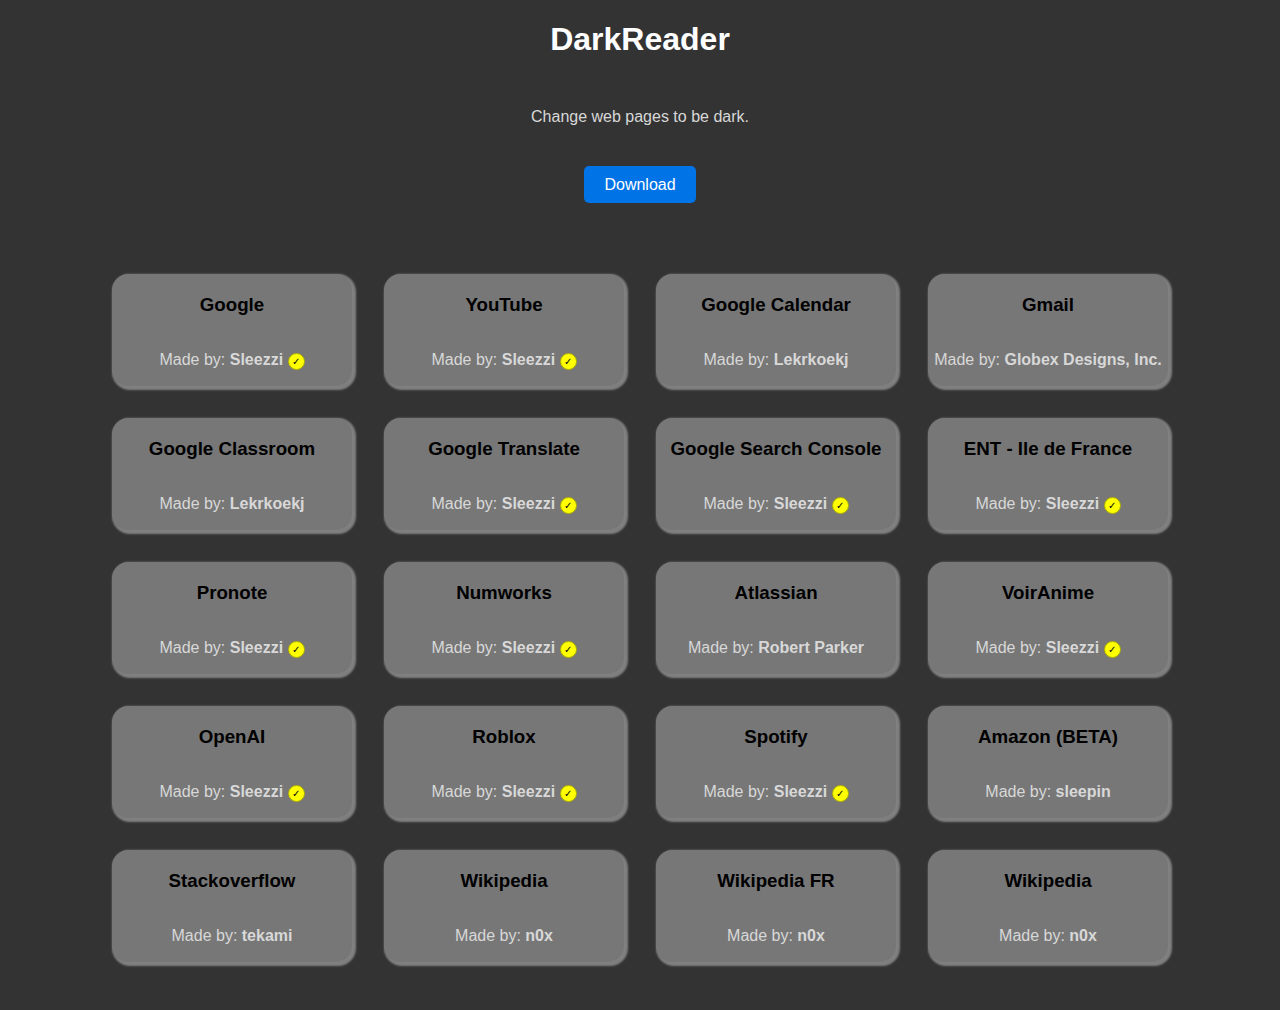
<file: index.html>
<!DOCTYPE html>
<html lang="en">
<head>
    <meta charset="UTF-8">
    <meta name="viewport" content="width=device-width, initial-scale=1.0">
    <title>DarkReader</title>
    <link rel="shortcut icon" href="/favicon.ico" type="image/x-icon">
    <style>
        body {
            font-family: Arial, sans-serif;
            text-align: center;
            background: #333;
            animation: changeBackground 0.5s;
            margin: 0;
            height: 100vh;
            width: 100%;
        }
        h1 {
            color: #FFF;
        }
        p {
            color: #d8d8d8;
        }
        a {
            text-decoration: none;
            color: white;
            transition: color .3s;
        }
        a:hover {
            color: #0063c6;
        }
        #install {
            background: #0073e6;
            color: #fff;
            padding: 10px 20px;
            border: none;
            cursor: pointer;
            border-radius: 5px;
        }
        #install:hover {
            background: #0054a7;
            transition: background .5s;
        }
        .grid {
            display: grid;
            grid-template-columns: repeat(auto-fill, 15rem);
            height: auto;
            justify-content: center;
            gap: 2rem 2rem;
        }
        .about {
            margin: 5rem 0 0 0;
            width: 100%;
            padding-bottom: 3rem;
        }
        .container {
            height: 7rem;
            display: flex;
            align-items: center;
            justify-content: center;
            flex-direction: column;
            width: 100%;
            border-radius: 1rem;
            background: #777;
            box-shadow: 2px 2px 2px 2px gray;
            transition: scale .5s;
            overflow: hidden;
        }
        .container:hover {
            transform: scale(1.025);
        }
        .container > div {
            width: 100%;
            color: white;
        }
        .container > div > p {
            color: #D1D1D1;
            text-align: end;
        }
        span.verified {
            display: inline-block;
            width: 15px;
            height: 15px;
            border-radius: 50%;
            background: #00a6ff;
            color: white;
            text-align: center;
            line-height: 15px;
            font-size: 10px;
        }
        span.owner {
            display: inline-block;
            width: 15px;
            height: 15px;
            border-radius: 50%;
            background: #ffff00;
            border: 1px solid #AAAA00;
            color: black;
            text-align: center;
            line-height: 15px;
            font-size: 10px;
        }
        @keyframes changeBackground {
            from {
                background: #FFF;
            }
            to {
                background: #333;
            }
        }
    </style>
</head>
<body>
    <div>
        <h1>DarkReader</h1>
        <p style="margin: 50px;">Change web pages to be dark.</p>
        <a id="install" target="_blank" href="/DarkReader.zip">Download</a>
    </div>
    <div class="about grid">
    </div>
    <script>
        (async () => {
            let response = await fetch("/website.txt", { method: "GET" });
            if (response.status !== 200) return;
            response = await response.text();
            for (const line of response.split('\n')) {
                if (line.trim() === '' || line.trim().startsWith('!')) continue;
                const url = line.match(/\+(.*?)\|/);
                const styleURL = line.match(/\$(.*?)\|/);
                const name = line.match(/\#(.*?)\|/);
                const author = line.match(/\@(.*?)\|/);
                if (!name || !name[1] || !author || !author[1]) continue;
                const element = document.createElement("div");
                element.classList.add("container");
                element.innerHTML = `
<h3>${name[1]}</h3>
<p>Made by: <b>${author[1].replaceAll("%verified%", "</b><span aria-label=\"Verified user\" class=\"verified\">✓</span><b>").replaceAll("%owner%", "</b><span aria-label=\"Made by the Owner\" class=\"owner\">✓</span><b>").replaceAll("&", "</b>&<b>")}</b></p>`;
                document.querySelector(".about").appendChild(element);
            }
        })();
    </script>
</body>
</html>
</file>
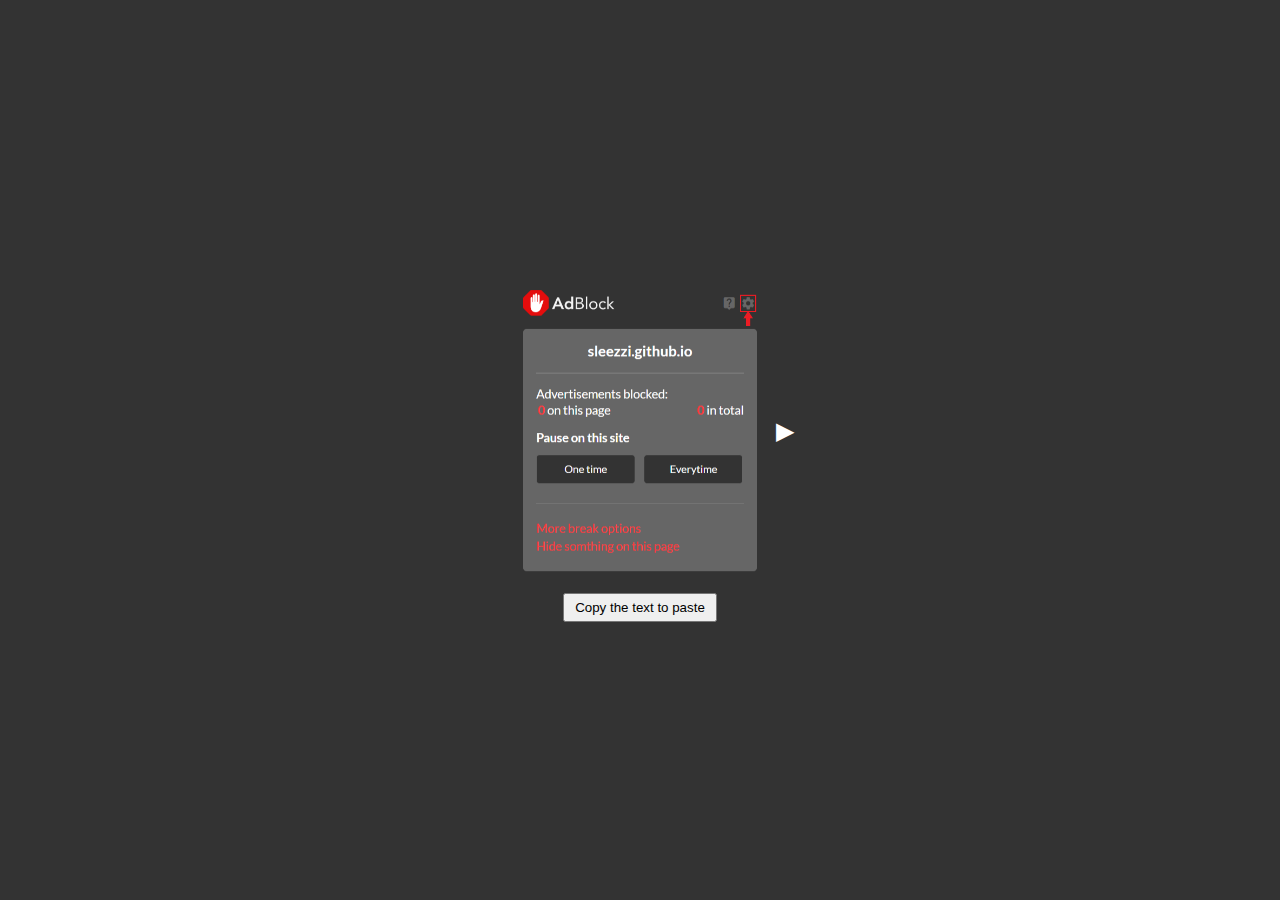
<file: AdBlock.html>
<!DOCTYPE html>
<html lang="en">
<head>
    <meta charset="UTF-8">
    <meta name="viewport" content="width=device-width, initial-scale=1.0">
    <link rel="shortcut icon" href="./favicon.ico" type="image/x-icon">
    <title>DarkReader</title>
</head>
<body>
    <style>
        body {
            font-family: Arial, sans-serif;
            display: flex;
            align-items: center;
            justify-content: center;
            flex-direction: column;
            height: 100vh;
            margin: 0;
            background: #333;
        }

        .image-slider {
            position: relative;
            text-align: center;
        }

        .arrow {
            font-size: 24px;
            cursor: pointer;
            position: absolute;
            top: 50%;
            transform: translateY(-50%);
            margin: 0;
            height: calc(100% - 2px);
            padding: 0 10px 0 10px;
            border: 0;
            background: transparent;
            color: white;
        }

        #prev {
            left: -40px;
            border-radius: 5px 0 0 5px;
        }

        #next {
            border-radius: 0 5px 5px 0;
        }

        .copy-container {
            text-align: center;
        }

        button#copy-btn {
            margin-top: 10px;
            padding: 5px 10px;
            cursor: pointer;
        }
    </style>
    <div class="image-slider" id="imageSlider">
        <button style="display: none;" id="prev" class="arrow">&#9664;</button>
        <img style="height: auto;max-height: 300px;margin: 0;" src="./img/AdBlock/0.png" alt="Image 1">
        <button id="next" class="arrow">&#9654;</button>
    </div>
    <div class="copy-container" id="copyContainer">
        <button id="copy-btn">Copy the text to paste</button>
        <label id="textCopy" style="display: none;" for="copy-btn">@@||sleezzi.github.io/*^$document,script,image,stylesheet,object,xmlhttprequest,popup,font,media,other</label>
    </div>
    <script>
        var currentImageIndex = 0;
        var images = 5;
        document.querySelector("button#prev").onclick = function() {
            currentImageIndex--;
            this.style.display = "inline-block";
            document.querySelector("button#next").style.display = "inline-block";
            if (currentImageIndex <= 0) {
                this.style.display = "none";
            } else {
                this.style.display = "inline-block";
            }
            const imageElement = document.querySelector('.image-slider img');
            imageElement.src = `./img/AdBlock/${currentImageIndex}.png`;
        }
        document.querySelector("button#next").onclick = function() {
            currentImageIndex++;
            document.querySelector("button#prev").style.display = "inline-block";
            this.style.display = "inline-block";
            if (currentImageIndex >= images-1) {
                this.style.display = "none";
            } else {
                this.style.display = "inline-block";
            }

            const imageElement = document.querySelector('.image-slider img');
            imageElement.src = `./img/AdBlock/${currentImageIndex}.png`;
        }

        document.querySelector("button#copy-btn").onclick = function() {
            window.getSelection().removeAllRanges();
            var range = document.createRange();
            document.querySelector("label#textCopy").style = "";
            range.selectNode(document.querySelector("label#textCopy"));
            window.getSelection().addRange(range);
            document.execCommand('copy');
            document.querySelector("label#textCopy").style = "display: none;";
            window.getSelection().removeAllRanges();
            alert('Text copied!');
        }
    </script>
</body>
</html>
</file>
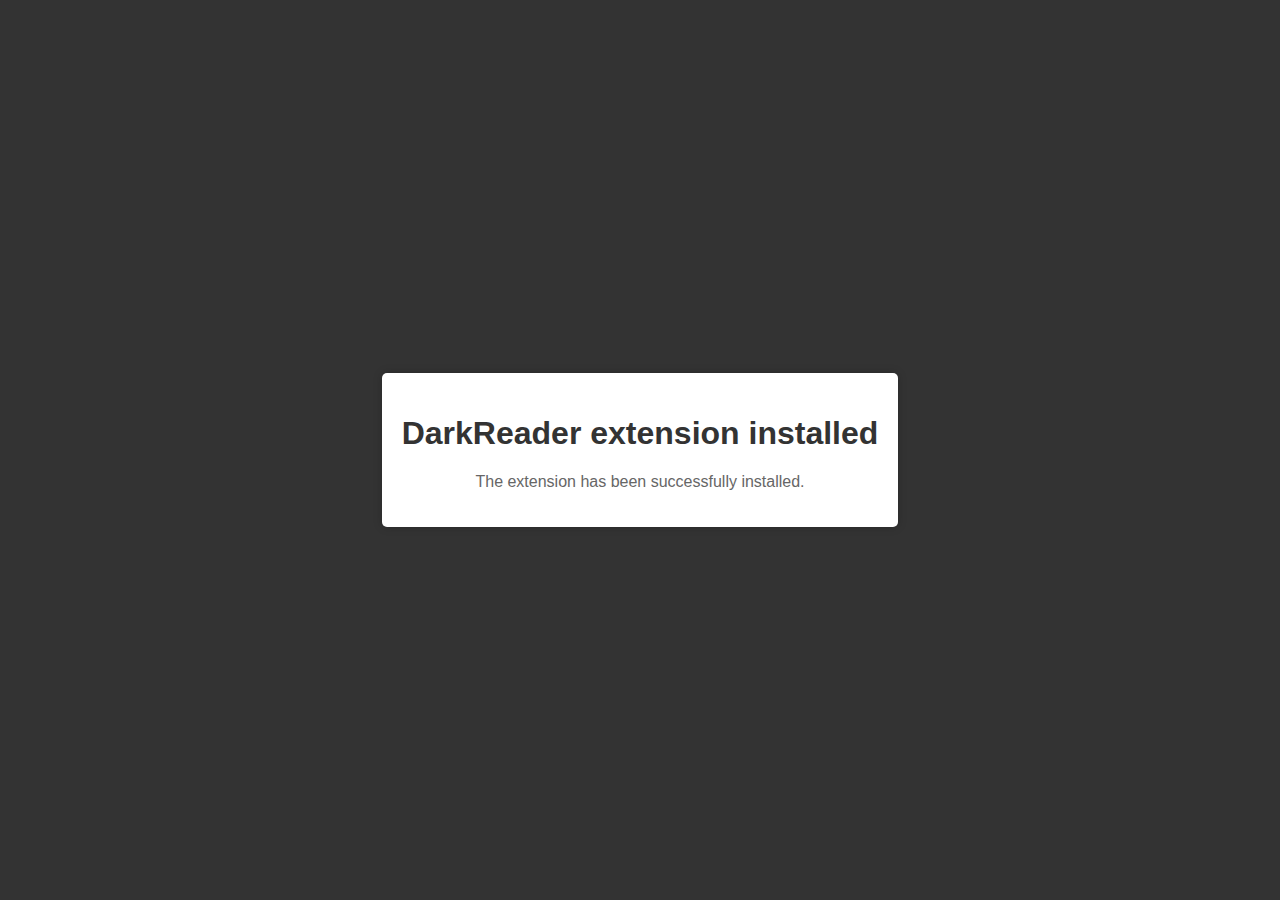
<file: installed.html>
<!DOCTYPE html>
<html lang="en">
<head>
    <meta charset="UTF-8">
    <meta name="viewport" content="width=device-width, initial-scale=1.0">
    <title il8n="install_page_title">DarkReader upadated!</title>
    <link rel="shortcut icon" href="/img/icon/Logo.png" type="image/x-icon">
    <style>
        body {
            font-family: Arial, sans-serif;
            background: #333;
            margin: 0;
            padding: 0;
            display: flex;
            justify-content: center;
            align-items: center;
            height: 100vh;
        }

        .container {
            text-align: center;
            background: #fff;
            padding: 20px;
            border-radius: 5px;
            box-shadow: 0px 0px 10px rgba(0, 0, 0, 0.2);
        }

        .logo {
            width: 100px;
            height: 100px;
            margin: 0 auto 20px;
            display: block;
        }

        h1 {
            color: #333;
        }

        p {
            color: #666;
            margin-top: 10px;
        }

        .button {
            display: inline-block;
            padding: 10px 20px;
            background-color: #007bff;
            color: #fff;
            text-decoration: none;
            border-radius: 5px;
            margin-top: 20px;
            transition: background-color 0.3s ease;
        }

        .button:hover {
            background-color: #0056b3;
        }
    </style>
</head>
<body>
    <div class="container">
        <h1 il8n="install_text_title">DarkReader extension installed</h1>
        <p il8n="install_text_description">The extension has been successfully installed.</p>
    </div>
    <script src="/js/translate.js"></script>
</body>
</html>
</file>
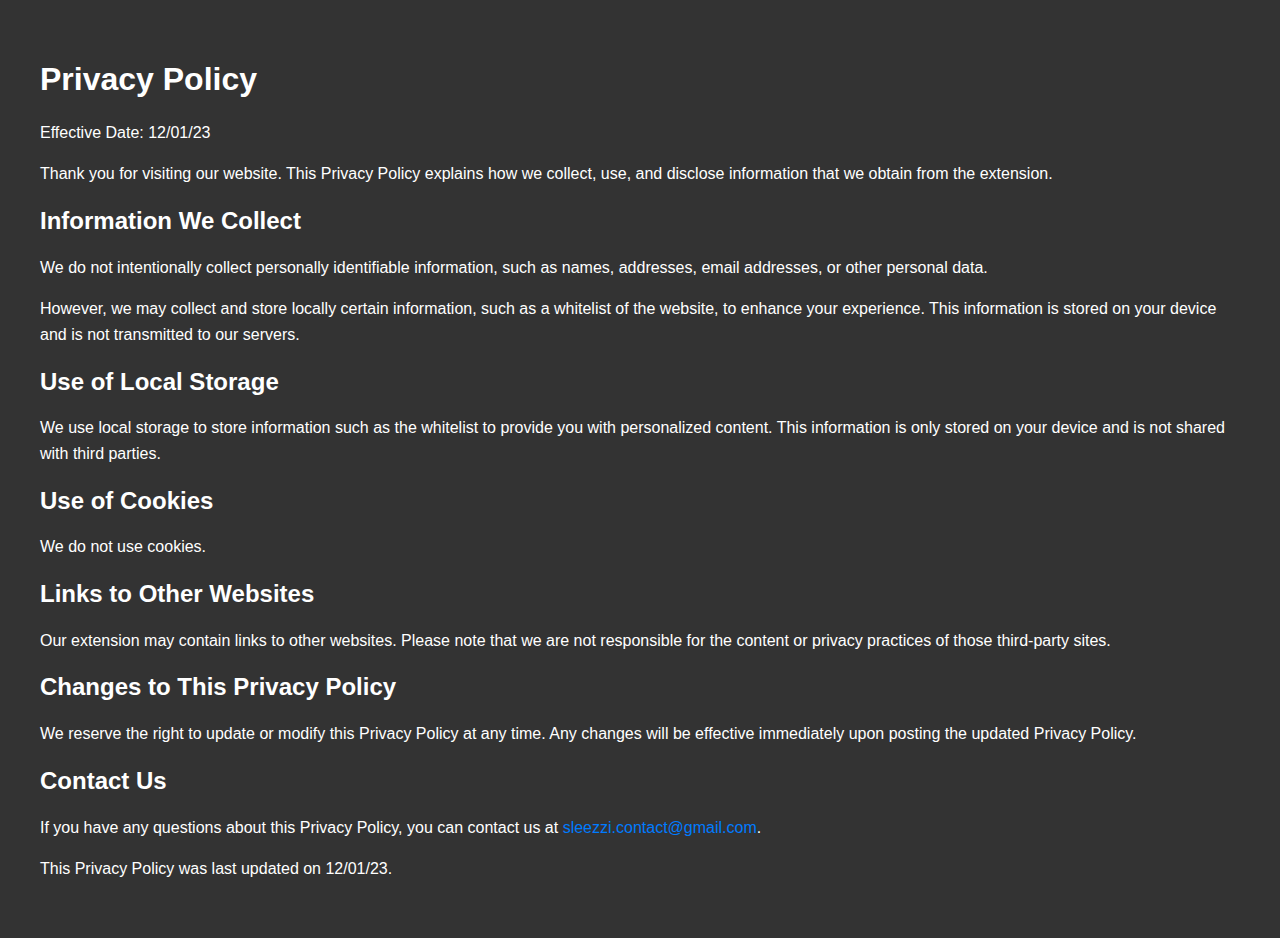
<file: Privacy.html>
<!DOCTYPE html>
<html lang="en">
<head>
    <meta charset="UTF-8">
    <meta name="viewport" content="width=device-width, initial-scale=1.0">
    <title>Privacy Policy</title>
    <link rel="shortcut icon" href="./favicon.ico" type="image/x-icon">
    <style>
        body {
            font-family: Arial, sans-serif;
            margin: 20px;
            padding: 20px;
            background: #333;
            color: white;
        }
        h1, h2 {
            color: white;
        }
        p {
            line-height: 1.6;
        }
        a {
            color: #007bff;
            text-decoration: none;
            transition: text-decoration 3s;
        }
        a:hover {
            text-decoration: underline;
        }
    </style>
</head>
<body>
    <h1>Privacy Policy</h1>
    <p>Effective Date: 12/01/23</p>
    <p>Thank you for visiting our website. This Privacy Policy explains how we collect, use, and disclose information that we obtain from the extension.</p>
    <h2>Information We Collect</h2>
    <p>We do not intentionally collect personally identifiable information, such as names, addresses, email addresses, or other personal data.</p>
    <p>However, we may collect and store locally certain information, such as a whitelist of the website, to enhance your experience. This information is stored on your device and is not transmitted to our servers.</p>
    <h2>Use of Local Storage</h2>
    <p>We use local storage to store information such as the whitelist to provide you with personalized content. This information is only stored on your device and is not shared with third parties.</p>
    <h2>Use of Cookies</h2>
    <p>We do not use cookies.</p>
    <h2>Links to Other Websites</h2>
    <p>Our extension may contain links to other websites. Please note that we are not responsible for the content or privacy practices of those third-party sites.</p>
    <h2>Changes to This Privacy Policy</h2>
    <p>We reserve the right to update or modify this Privacy Policy at any time. Any changes will be effective immediately upon posting the updated Privacy Policy.</p>
    <h2>Contact Us</h2>
    <p>If you have any questions about this Privacy Policy, you can contact us at <a href="mailto:sleezzi.contact@gmail.com">sleezzi.contact@gmail.com</a>.</p>
    <p>This Privacy Policy was last updated on 12/01/23.</p>
</body>
</html>
</file>
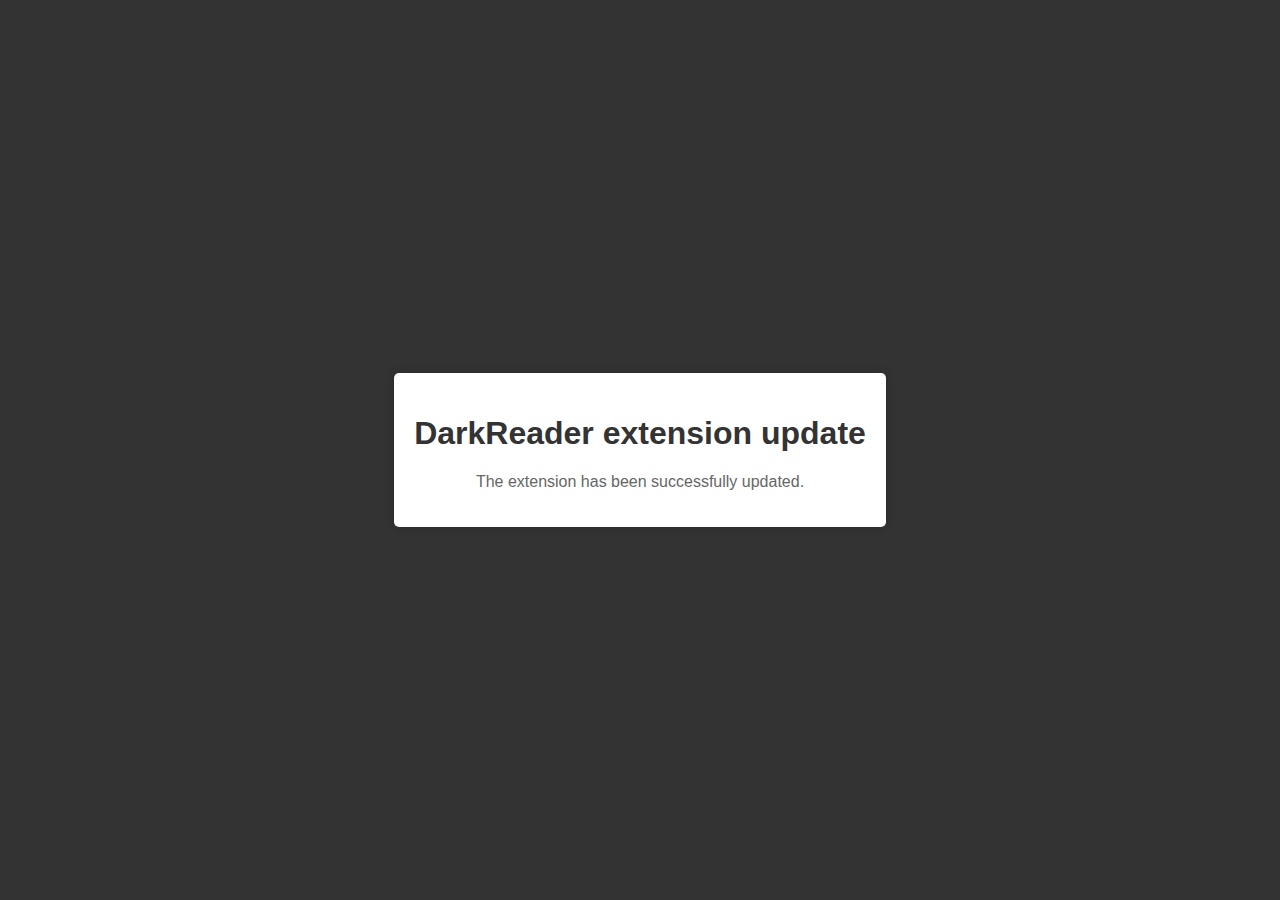
<file: updated.html>
<!DOCTYPE html>
<html lang="en">
<head>
    <meta charset="UTF-8">
    <meta name="viewport" content="width=device-width, initial-scale=1.0">
    <title il8n="update_page_title">DarkReader upadated!</title>
    <link rel="shortcut icon" href="/img/icon/Logo.png" type="image/x-icon">
    <style>
        body {
            font-family: Arial, sans-serif;
            background: #333;
            margin: 0;
            padding: 0;
            display: flex;
            justify-content: center;
            align-items: center;
            height: 100vh;
        }

        .container {
            text-align: center;
            background: #fff;
            padding: 20px;
            border-radius: 5px;
            box-shadow: 0px 0px 10px rgba(0, 0, 0, 0.2);
        }

        .logo {
            width: 100px;
            height: 100px;
            margin: 0 auto 20px;
            display: block;
        }

        h1 {
            color: #333;
        }

        p {
            color: #666;
            margin-top: 10px;
        }

        .button {
            display: inline-block;
            padding: 10px 20px;
            background-color: #007bff;
            color: #fff;
            text-decoration: none;
            border-radius: 5px;
            margin-top: 20px;
            transition: background-color 0.3s ease;
        }

        .button:hover {
            background-color: #0056b3;
        }
    </style>
</head>
<body>
    <div class="container">
        <h1 il8n="update_text_title">DarkReader extension update</h1>
        <p il8n="update_text_description">The extension has been successfully updated.</p>
    </div>
    <script src="/js/translate.js"></script>
</body>
</html>
</file>
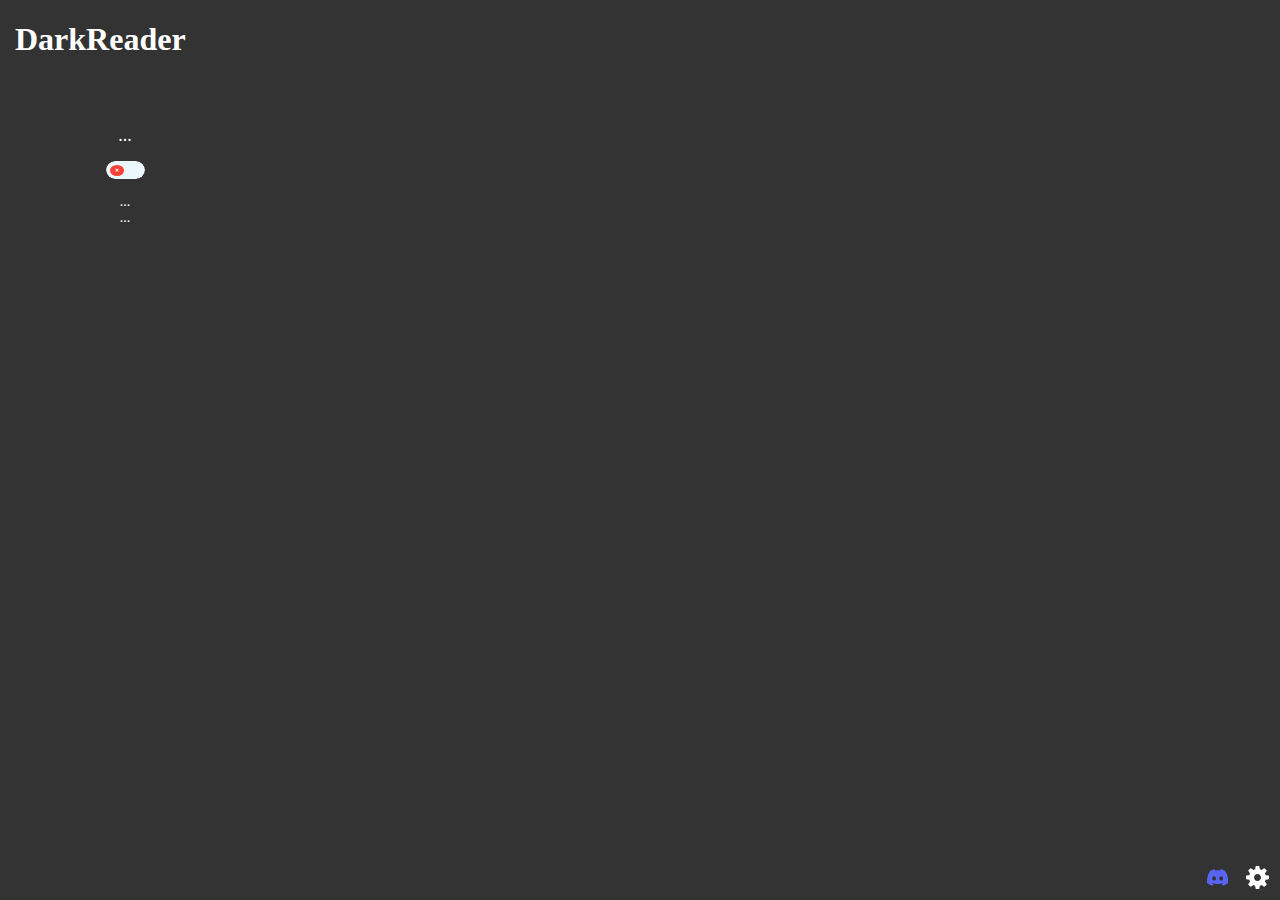
<file: popup/popup.html>
<!DOCTYPE html>
<html lang="en">
<head>
    <meta charset="UTF-8">
    <meta name="viewport" content="width=device-width, initial-scale=1.0">
    <link rel="stylesheet" href="/popup/popup.css">
    <title>Options - DarkReader</title>
</head>
<body class="dark">
    <div id="terms">
        <header>
            <h1 il8n="popup_terms_privacy">Privacy</h1>
        </header>
        <section>
            <h2 il8n="extension_name">DarkReader</h2>
            <span il8n="popup_terms_text">Please read the <a href="https://darkreader.sleezzi.fr/Privacy" target="_blank">Privacy Policy</a> before continuing.</p></span>
            <div>
              <label il8n="popup_terms_accept">
                <input type="checkbox">I accept
              </label>
            </div>
            <button style="cursor: not-allowed;" id="accept" il8n="popup_terms_continue">Continue</button>
        </section>
    </div>
    <div id="popup">
        <div style="position: absolute;left: 15px;top: 0;">
            <h1 il8n="extension_name">DarkReader</h1>
        </div>
        <label id="name">...</label>
        <div class="button r" id="active">
            <input type="checkbox" class="checkbox"/>
            <div class="knobs"></div>
            <div class="layer"></div>
        </div>
        <label id="type">...</label>
        <label id="author">...</label>
        <div style="position: absolute;right: 5px;bottom: 5px;">
            <a href="?options" target="_blank" id="options">
                <svg xmlns="http://www.w3.org/2000/svg" x="0px" y="0px"viewBox="0 0 50 50" style="fill: #FFF;">
                    <path d="M47.16,21.221l-5.91-0.966c-0.346-1.186-0.819-2.326-1.411-3.405l3.45-4.917c0.279-0.397,0.231-0.938-0.112-1.282 l-3.889-3.887c-0.347-0.346-0.893-0.391-1.291-0.104l-4.843,3.481c-1.089-0.602-2.239-1.08-3.432-1.427l-1.031-5.886 C28.607,2.35,28.192,2,27.706,2h-5.5c-0.49,0-0.908,0.355-0.987,0.839l-0.956,5.854c-1.2,0.345-2.352,0.818-3.437,1.412l-4.83-3.45 c-0.399-0.285-0.942-0.239-1.289,0.106L6.82,10.648c-0.343,0.343-0.391,0.883-0.112,1.28l3.399,4.863 c-0.605,1.095-1.087,2.254-1.438,3.46l-5.831,0.971c-0.482,0.08-0.836,0.498-0.836,0.986v5.5c0,0.485,0.348,0.9,0.825,0.985 l5.831,1.034c0.349,1.203,0.831,2.362,1.438,3.46l-3.441,4.813c-0.284,0.397-0.239,0.942,0.106,1.289l3.888,3.891 c0.343,0.343,0.884,0.391,1.281,0.112l4.87-3.411c1.093,0.601,2.248,1.078,3.445,1.424l0.976,5.861C21.3,47.647,21.717,48,22.206,48 h5.5c0.485,0,0.9-0.348,0.984-0.825l1.045-5.89c1.199-0.353,2.348-0.833,3.43-1.435l4.905,3.441 c0.398,0.281,0.938,0.232,1.282-0.111l3.888-3.891c0.346-0.347,0.391-0.894,0.104-1.292l-3.498-4.857 c0.593-1.08,1.064-2.222,1.407-3.408l5.918-1.039c0.479-0.084,0.827-0.5,0.827-0.985v-5.5C47.999,21.718,47.644,21.3,47.16,21.221z M25,32c-3.866,0-7-3.134-7-7c0-3.866,3.134-7,7-7s7,3.134,7,7C32,28.866,28.866,32,25,32z"></path>
                </svg>
            </a>
        </div>
        <div style="position: absolute;right: 45px;bottom: 5px;">
            <a href="https://discord.gg/kzpUQaNqyV" target="_blank" id="discord">
                <svg xmlns="http://www.w3.org/2000/svg" xmlns:xlink="http://www.w3.org/1999/xlink" width="85%" height="85%" viewBox="0 -28.5 256 256" version="1.1" preserveAspectRatio="xMidYMid">
                    <g>
                        <path d="M216.856339,16.5966031 C200.285002,8.84328665 182.566144,3.2084988 164.041564,0 C161.766523,4.11318106 159.108624,9.64549908 157.276099,14.0464379 C137.583995,11.0849896 118.072967,11.0849896 98.7430163,14.0464379 C96.9108417,9.64549908 94.1925838,4.11318106 91.8971895,0 C73.3526068,3.2084988 55.6133949,8.86399117 39.0420583,16.6376612 C5.61752293,67.146514 -3.4433191,116.400813 1.08711069,164.955721 C23.2560196,181.510915 44.7403634,191.567697 65.8621325,198.148576 C71.0772151,190.971126 75.7283628,183.341335 79.7352139,175.300261 C72.104019,172.400575 64.7949724,168.822202 57.8887866,164.667963 C59.7209612,163.310589 61.5131304,161.891452 63.2445898,160.431257 C105.36741,180.133187 151.134928,180.133187 192.754523,160.431257 C194.506336,161.891452 196.298154,163.310589 198.110326,164.667963 C191.183787,168.842556 183.854737,172.420929 176.223542,175.320965 C180.230393,183.341335 184.861538,190.991831 190.096624,198.16893 C211.238746,191.588051 232.743023,181.531619 254.911949,164.955721 C260.227747,108.668201 245.831087,59.8662432 216.856339,16.5966031 Z M85.4738752,135.09489 C72.8290281,135.09489 62.4592217,123.290155 62.4592217,108.914901 C62.4592217,94.5396472 72.607595,82.7145587 85.4738752,82.7145587 C98.3405064,82.7145587 108.709962,94.5189427 108.488529,108.914901 C108.508531,123.290155 98.3405064,135.09489 85.4738752,135.09489 Z M170.525237,135.09489 C157.88039,135.09489 147.510584,123.290155 147.510584,108.914901 C147.510584,94.5396472 157.658606,82.7145587 170.525237,82.7145587 C183.391518,82.7145587 193.761324,94.5189427 193.539891,108.914901 C193.539891,123.290155 183.391518,135.09489 170.525237,135.09489 Z" fill="#5865F2" fill-rule="nonzero"></path>
                    </g>
                </svg>
            </a>
        </div>
    </div>
    <div id="error">
        <div class="message-container">
            <div class="warning-icon">&#9888;</div>
            <h1 il8n="popup_error_unsupported_title">DarkReader is not supported on this page</h1>
            <p il8n="popup_error_unsupported_description">This page is not optimized for DarkReader. It is therefore not active on this site.</p>
        </div>
    </div>
    <div id="options">
        <div style="position: absolute;left: 15px;top: 0;">
            <h1 il8n="extension_name">DarkReader</h1>
        </div>
        <div>
            <div>
                <h1 il8n="popup_options_whitelist">Whitelist:</h1>
            </div>
            <div>
                <p il8n="popup_options_help_whitelist">Put "*" to represent an unknown element</p>
            </div>
            <div>
                <p il8n="popup_options_help_whitelist_2">Put "@@" to represent a not whitelisted element</p>
            </div>
            <div>
                <textarea id="whitelist" cols="30" rows="1" spellcheck="false"></textarea>
                <div>
                    <button id="save" type="submit">
                        <svg style="width: 100%; height: 100%;vertical-align: middle;fill: black;overflow: hidden;margin: 0;" viewBox="0 0 1024 1024" version="1.1" xmlns="http://www.w3.org/2000/svg">
                            <path d="M730.584615 78.769231v267.815384c0 19.692308-15.753846 37.415385-37.415384 37.415385H273.723077c-19.692308 0-37.415385-15.753846-37.415385-37.415385V78.769231H157.538462C114.215385 78.769231 78.769231 114.215385 78.769231 157.538462v708.923076c0 43.323077 35.446154 78.769231 78.769231 78.769231h708.923076c43.323077 0 78.769231-35.446154 78.769231-78.769231V220.553846L803.446154 78.769231h-72.861539z m137.846154 750.276923c0 19.692308-15.753846 37.415385-37.415384 37.415384H194.953846c-19.692308 0-37.415385-15.753846-37.415384-37.415384V500.184615c0-19.692308 15.753846-37.415385 37.415384-37.415384h636.061539c19.692308 0 37.415385 15.753846 37.415384 37.415384v328.861539zM488.369231 267.815385c0 19.692308 15.753846 37.415385 37.415384 37.415384h90.584616c19.692308 0 37.415385-15.753846 37.415384-37.415384V78.769231h-163.446153l-1.969231 189.046154z"/>
                        </svg>
                    </button>
                </div>
            </div>
            <div style="display: flex; width: 100%; align-items: center; justify-content: space-between;">
                <span il8n="popup_options_custom_only" style="font-size: 13px;margin: 0 5px 0 0;">Edit only pages with custom support:</span>
                <div class="button r" id="customOnly">
                    <input type="checkbox" class="checkbox"/>
                    <div class="knobs"></div>
                    <div class="layer"></div>
                </div>
            </div>
        </div>
        <div style="position: absolute;right: 5px;bottom: 5px;">
            <a href="https://discord.gg/kzpUQaNqyV" target="_blank" id="discord">
                <svg xmlns="http://www.w3.org/2000/svg" xmlns:xlink="http://www.w3.org/1999/xlink" width="85%" height="85%" viewBox="0 -28.5 256 256" version="1.1" preserveAspectRatio="xMidYMid">
                    <g>
                        <path d="M216.856339,16.5966031 C200.285002,8.84328665 182.566144,3.2084988 164.041564,0 C161.766523,4.11318106 159.108624,9.64549908 157.276099,14.0464379 C137.583995,11.0849896 118.072967,11.0849896 98.7430163,14.0464379 C96.9108417,9.64549908 94.1925838,4.11318106 91.8971895,0 C73.3526068,3.2084988 55.6133949,8.86399117 39.0420583,16.6376612 C5.61752293,67.146514 -3.4433191,116.400813 1.08711069,164.955721 C23.2560196,181.510915 44.7403634,191.567697 65.8621325,198.148576 C71.0772151,190.971126 75.7283628,183.341335 79.7352139,175.300261 C72.104019,172.400575 64.7949724,168.822202 57.8887866,164.667963 C59.7209612,163.310589 61.5131304,161.891452 63.2445898,160.431257 C105.36741,180.133187 151.134928,180.133187 192.754523,160.431257 C194.506336,161.891452 196.298154,163.310589 198.110326,164.667963 C191.183787,168.842556 183.854737,172.420929 176.223542,175.320965 C180.230393,183.341335 184.861538,190.991831 190.096624,198.16893 C211.238746,191.588051 232.743023,181.531619 254.911949,164.955721 C260.227747,108.668201 245.831087,59.8662432 216.856339,16.5966031 Z M85.4738752,135.09489 C72.8290281,135.09489 62.4592217,123.290155 62.4592217,108.914901 C62.4592217,94.5396472 72.607595,82.7145587 85.4738752,82.7145587 C98.3405064,82.7145587 108.709962,94.5189427 108.488529,108.914901 C108.508531,123.290155 98.3405064,135.09489 85.4738752,135.09489 Z M170.525237,135.09489 C157.88039,135.09489 147.510584,123.290155 147.510584,108.914901 C147.510584,94.5396472 157.658606,82.7145587 170.525237,82.7145587 C183.391518,82.7145587 193.761324,94.5189427 193.539891,108.914901 C193.539891,123.290155 183.391518,135.09489 170.525237,135.09489 Z" fill="#5865F2" fill-rule="nonzero"></path>
                    </g>
                </svg>
            </a>
        </div>
    </div>
    <script src="/popup/popup.js"></script>
    <script src="/js/translate.js"></script>
</body>
</html>
</file>
<file: popup/popup.css>
* {
    user-select: none;
    -webkit-tap-highlight: transparent;
}
*:focus {
    outline: none;
}
a {
    text-decoration: none;
    color: white;
    transition: color .3s;
}
a:hover {
    color: #0063c6;
}
body {
    height: 350px;
    width: 250px;
    background: #333;
    color: white;
    margin: 0;
}
body > div {
    display: none;
}
#popup {
    display: flex;
    flex-direction: column;
    justify-content: center;
    align-items: center;
    height: 100%;
    width: 100%;
    margin: 0;
}
body.options > #popup, body.terms > #popup, body.error > #popup {
    display: none;
}
span.verified {
    display: inline-block;
    width: 15px;
    height: 15px;
    border-radius: 50%;
    background: #00a6ff;
    color: white;
    text-align: center;
    line-height: 15px;
    font-size: 10px;
}
span.owner {
    display: inline-block;
    width: 15px;
    height: 15px;
    border-radius: 50%;
    background: #ffff00;
    border: 1px solid #AAAA00;
    color: black;
    text-align: center;
    line-height: 15px;
    font-size: 10px;
}

/* Terms PART */
body.terms {
    font-family: 'Arial', sans-serif;
    margin: 0;
    padding: 0;
}
body.terms > div#terms {
    display: block;
    align-items: center;
    justify-content: center;
    height: 100%;
    width: 100%;
    color: black;
}
body.terms > div#terms a {
    color: #333;
    text-decoration: underline;
}
body.terms > div#terms a:hover {
    color: #0063c6;
}
body.terms header {
    background: #007BFF;
    color: white;
    padding: 5px;
    height: calc(25% - 10px);
    text-align: center;
}
body.terms section {
    padding: 20px;
    background: white;
    height: calc(75% - 40px);
    box-shadow: 0 0 10px rgba(0, 0, 0, 0.1);
}
body.terms #accept {
    background: #ccc;
    color: #fff;
    padding: 10px 20px;
    border: none;
    border-radius: 4px;
    cursor: pointer;
    margin: 5% 0 0 25%;
    transition: background 0.3s;
}

/* POPUP PART */
#name {
    font-size: 18px;
    text-align: center;
}
#author, #type {
    font-size: 14px;
    text-align: right;
}
.knobs, .layer {
    position: absolute;
    top: 0;
    right: 0;
    bottom: 0;
    left: 0;
}
.button {
    position: relative;
    width: 39px;
    height: 18px;
    margin: -20px auto 0 auto;
    overflow: hidden;
    text-align: center;
    color: white;
    margin: 15px 0 15px 0;
}
.button.r, .button.r .layer {
    border-radius: 100px;
}
.checkbox {
    position: relative;
    width: 100%;
    height: 100%;
    padding: 0;
    margin: 0;
    opacity: 0;
    cursor: pointer;
    z-index: 3;
}
.knobs {
    z-index: 2;
}
.layer {
    width: 100%;
    background: #ebf7fc;
    transition: 0.3s ease all;
    z-index: 1;
}
.button .knobs:before {
    content: "✕";
    position: absolute;
    top: 4px;
    left: 4px;
    width: 10px;
    height: 5px;
    color: #fff;
    font-size: 5px;
    font-weight: bold;
    text-align: center;
    line-height: 1;
    padding: 3px 2px;
    background: #f44336;
    border-radius: 50%;
    transition: 0.3s cubic-bezier(0.18, 0.89, 0.35, 1.15) all;
}
.button .checkbox:checked + .knobs:before {
    content: "✓";
    left: 21px;
    background: #3ad330;
}
.button .knobs, .button .knobs:before, .button .layer {
    transition: 0.3s ease all;
}
a#options {
    display: flex;
    cursor: pointer;
    margin: 5px;
    height: 25px;
    width: 25px;
    justify-content: center;
    align-items: center;
    color: white;
}
a#options > svg {
    transition: transform .5s;
    color: white
}
a#options:hover > svg {
    transform: rotateZ(360deg);
}
#discord {
    display: flex;
    cursor: pointer;
    margin: 5px;
    height: 25px;
    width: 25px;
    justify-content: center;
    align-items: center;
    color: white;
}
#discord > svg {
    transition: transform .5s;
    color: white
}
#discord:hover > svg {
    transform: rotateY(360deg);
}

/* OPTIONS PART */
body.options {
    height: 100vh;
    width: 100%;
}
body.options > div#options {
    display: flex;
    align-items: center;
    justify-content: center;
    height: 100vh;
    width: 100%;
}
div#options > div:nth-child(3) {
    display: block;
}
div#options > div > div {
    display: flex;
}
:focus-visible {
    outline: none;
}
button#save {
    display: none;
    height: 15px;
    width: 15px;
}

/* Error Part */
body.error {
    font-family: Arial, sans-serif;
    display: flex;
    align-items: center;
    justify-content: center;
    flex-direction: column;
    margin: 0;
    color: white;
}

body.error > #error {
    display: block;
}
.message-container {
    text-align: center;
}
.warning-icon {
    font-size: 48px;
    color: #ff9900;
    margin-bottom: 20px;
}
</file>
